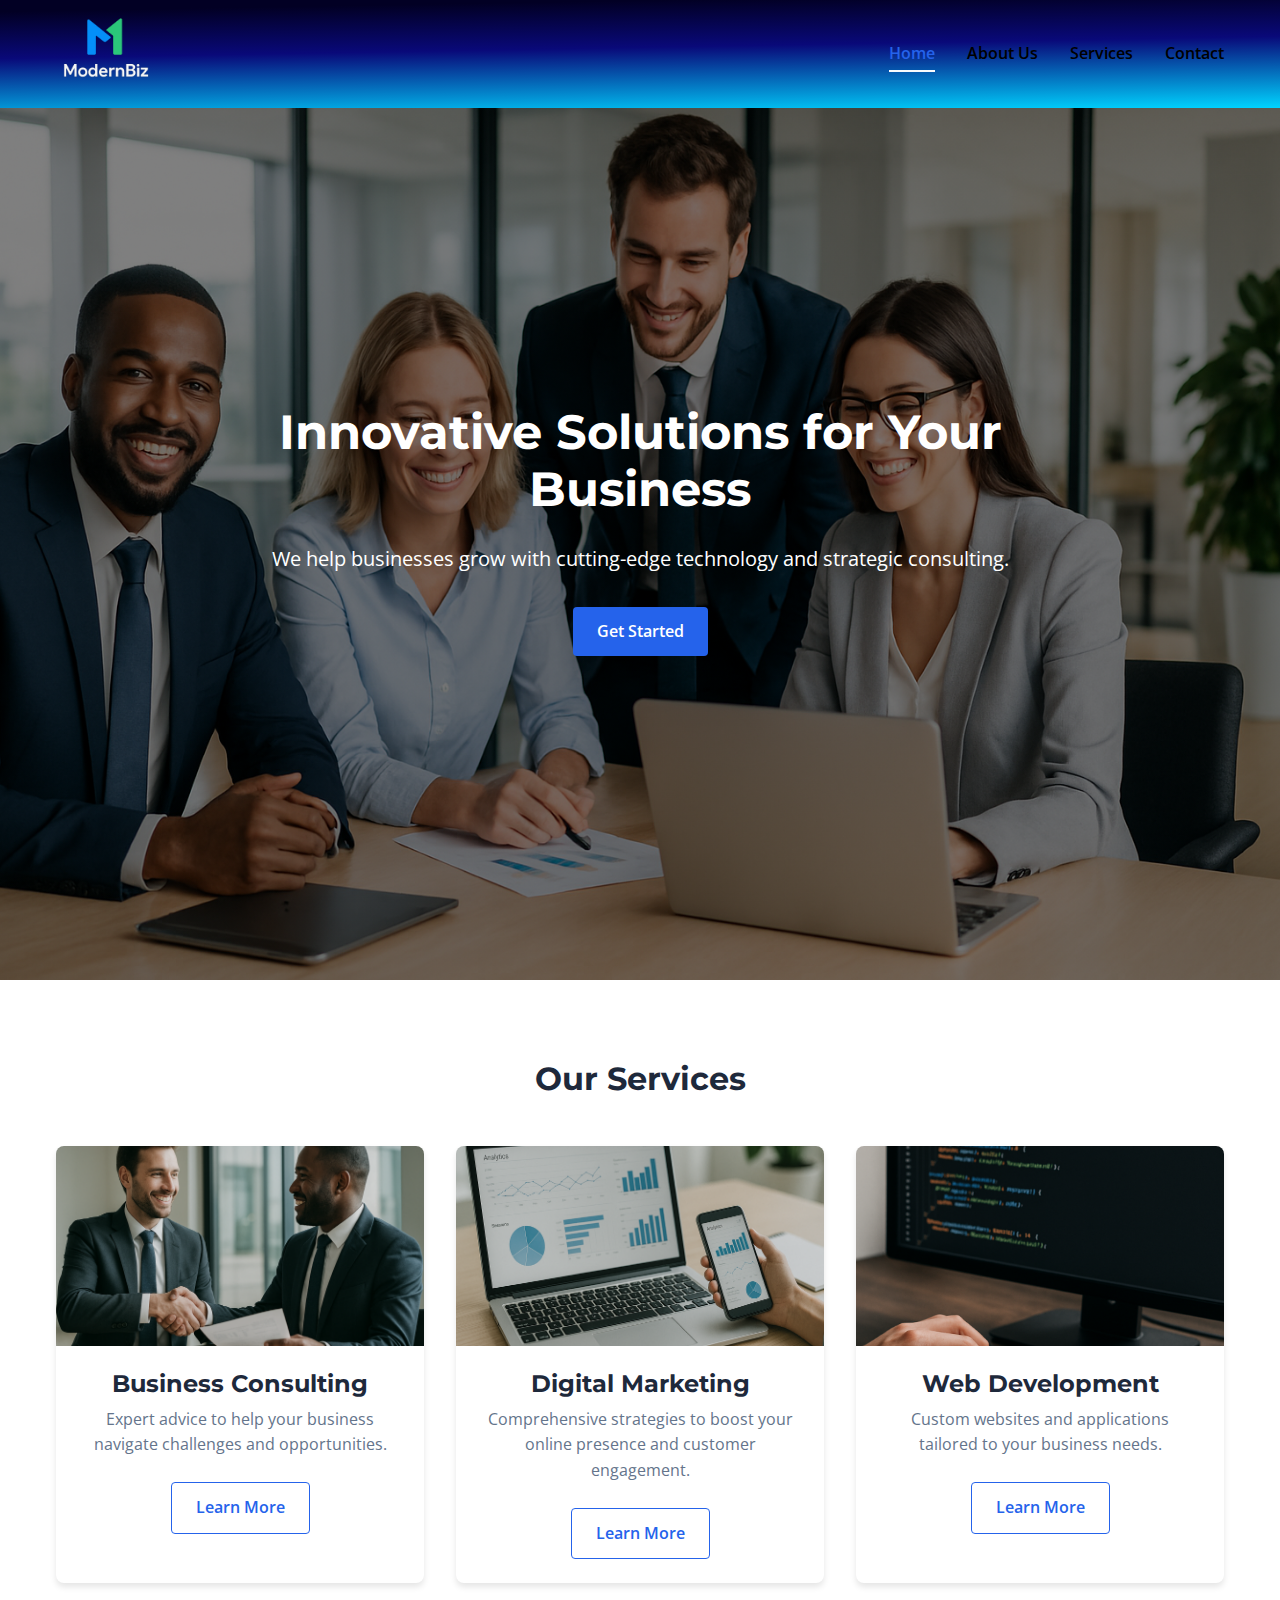
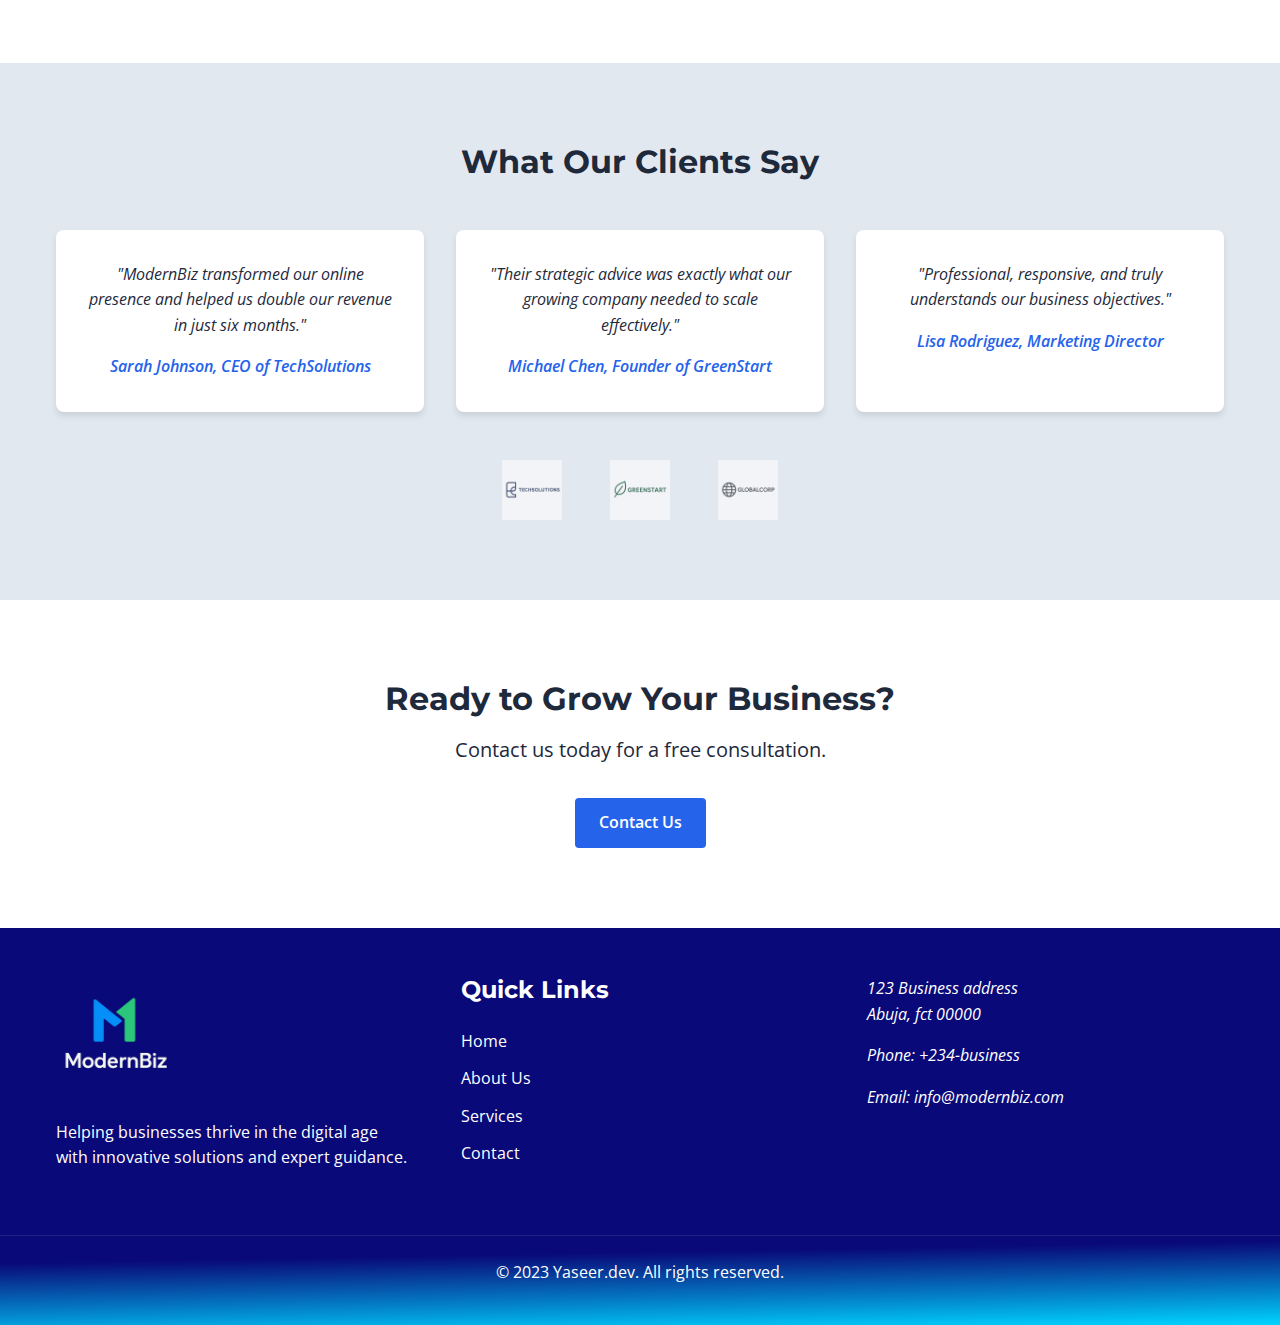
<file: index.html>
<!DOCTYPE html>
<html lang="en">
<head>
    <meta charset="UTF-8">
    <meta name="viewport" content="width=device-width, initial-scale=1.0">
    <meta name="description" content="ModernBiz - Your trusted business solutions provider">
    <title>ModernBiz - Home</title>
    <link rel="icon" href="images/favicon.ico" type="image/x-icon">
    <link rel="stylesheet" href="styles.css">
    <link rel="preconnect" href="https://fonts.googleapis.com">
    <link rel="preconnect" href="https://fonts.gstatic.com" crossorigin>
    <link href="https://fonts.googleapis.com/css2?family=Montserrat:wght@400;500;700&family=Open+Sans:wght@400;600&display=swap" rel="stylesheet">
</head>
<body>
    <header class="header">
        <div class="container">
            <a href="index.html" class="logo">
                <img src="images/logo.png" alt="ModernBiz Logo" width="100">
            </a>
            <button class="nav-toggle" aria-label="toggle navigation">
                <span class="hamburger"></span>
            </button>
            <nav class="nav">
                <ul class="nav__list">
                    <li class="nav__item"><a href="index.html" class="nav__link active">Home</a></li>
                    <li class="nav__item"><a href="about.html" class="nav__link">About Us</a></li>
                    <li class="nav__item"><a href="services.html" class="nav__link">Services</a></li>
                    <li class="nav__item"><a href="contact.html" class="nav__link">Contact</a></li>
                </ul>
            </nav>
        </div>
    </header>

    <main>
        <section class="hero">
            <div class="container">
                <div class="hero__content">
                    <h1>Innovative Solutions for Your Business</h1>
                    <p>We help businesses grow with cutting-edge technology and strategic consulting.</p>
                    <a href="contact.html" class="btn btn--primary">Get Started</a>
                </div>
            </div>
        </section>

        <section class="services-preview section-padding">
            <div class="container">
                <h2>Our Services</h2>
                <div class="services-grid">
                    <article class="service-card">
                        <img src="images/service1.png" alt="Business Consulting" class="service-card__img">
                        <h3>Business Consulting</h3>
                        <p>Expert advice to help your business navigate challenges and opportunities.</p>
                        <a href="services.html#consulting" class="btn btn--secondary">Learn More</a>
                    </article>
                    <article class="service-card">
                        <img src="images/service2.png" alt="Digital Marketing" class="service-card__img">
                        <h3>Digital Marketing</h3>
                        <p>Comprehensive strategies to boost your online presence and customer engagement.</p>
                        <a href="services.html#marketing" class="btn btn--secondary">Learn More</a>
                    </article>
                    <article class="service-card">
                        <img src="images/service3.png" alt="Web Development" class="service-card__img">
                        <h3>Web Development</h3>
                        <p>Custom websites and applications tailored to your business needs.</p>
                        <a href="services.html#development" class="btn btn--secondary">Learn More</a>
                    </article>
                </div>
            </div>
        </section>

        <section class="testimonials section-padding bg-light">
            <div class="container">
                <h2>What Our Clients Say</h2>
                <div class="testimonials-grid">
                    <blockquote class="testimonial">
                        <p>"ModernBiz transformed our online presence and helped us double our revenue in just six months."</p>
                        <footer>
                            <cite>Sarah Johnson, CEO of TechSolutions</cite>
                        </footer>
                    </blockquote>
                    <blockquote class="testimonial">
                        <p>"Their strategic advice was exactly what our growing company needed to scale effectively."</p>
                        <footer>
                            <cite>Michael Chen, Founder of GreenStart</cite>
                        </footer>
                    </blockquote>
                    <blockquote class="testimonial">
                        <p>"Professional, responsive, and truly understands our business objectives."</p>
                        <footer>
                            <cite>Lisa Rodriguez, Marketing Director</cite>
                        </footer>
                    </blockquote>
                </div>
                <div class="clients">
                    <img src="images/client1.png" alt="TechSolutions Logo" class="client-logo">
                    <img src="images/client2.png" alt="GreenStart Logo" class="client-logo">
                    <img src="images/client3.png" alt="GlobalCorp Logo" class="client-logo">
                </div>
            </div>
        </section>

        <section class="cta section-padding">
            <div class="container">
                <h2>Ready to Grow Your Business?</h2>
                <p>Contact us today for a free consultation.</p>
                <a href="contact.html" class="btn btn--primary">Contact Us</a>
            </div>
        </section>
    </main>

    <footer class="footer">
        <div class="container">
            <div class="footer__content">
                <div class="footer__about">
                    <img src="images/logo.png" alt="ModernBiz Logo" width="120">
                    <p>Helping businesses thrive in the digital age with innovative solutions and expert guidance.</p>
                </div>
                <div class="footer__links">
                    <h3>Quick Links</h3>
                    <ul>
                        <li><a href="index.html">Home</a></li>
                        <li><a href="about.html">About Us</a></li>
                        <li><a href="services.html">Services</a></li>
                        <li><a href="contact.html">Contact</a></li>
                    </ul>
                </div>
                <address>
                    <p>123 Business address<br>Abuja, fct 00000</p>
                    <p>Phone: +234-business</p>
                    <p>Email: info@modernbiz.com</p>
                </address>
                </div>
            </div>
            <div class="footer__bottom">
                <p>&copy; 2023 Yaseer.dev. All rights reserved.</p>
            </div>
        </div>
    </footer>

    <script src="script.js"></script>
</body>
</html>
</file>
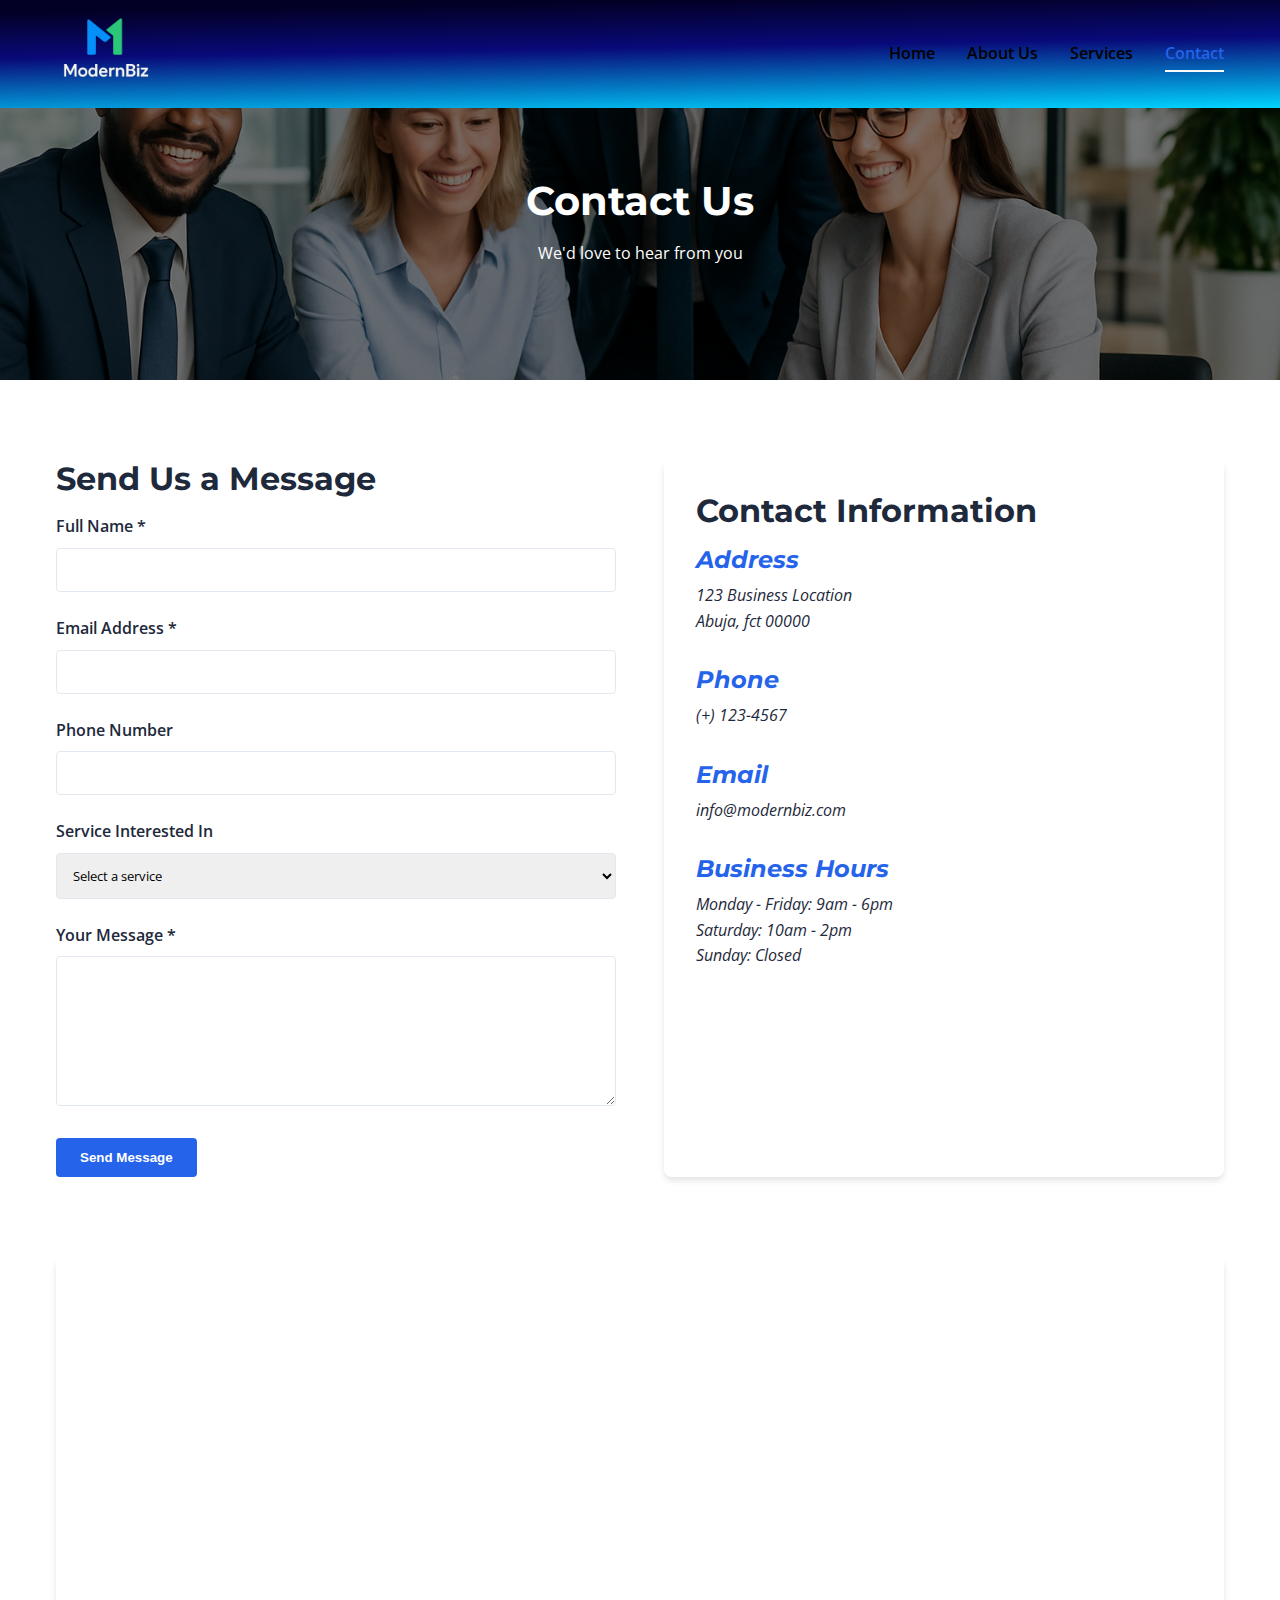
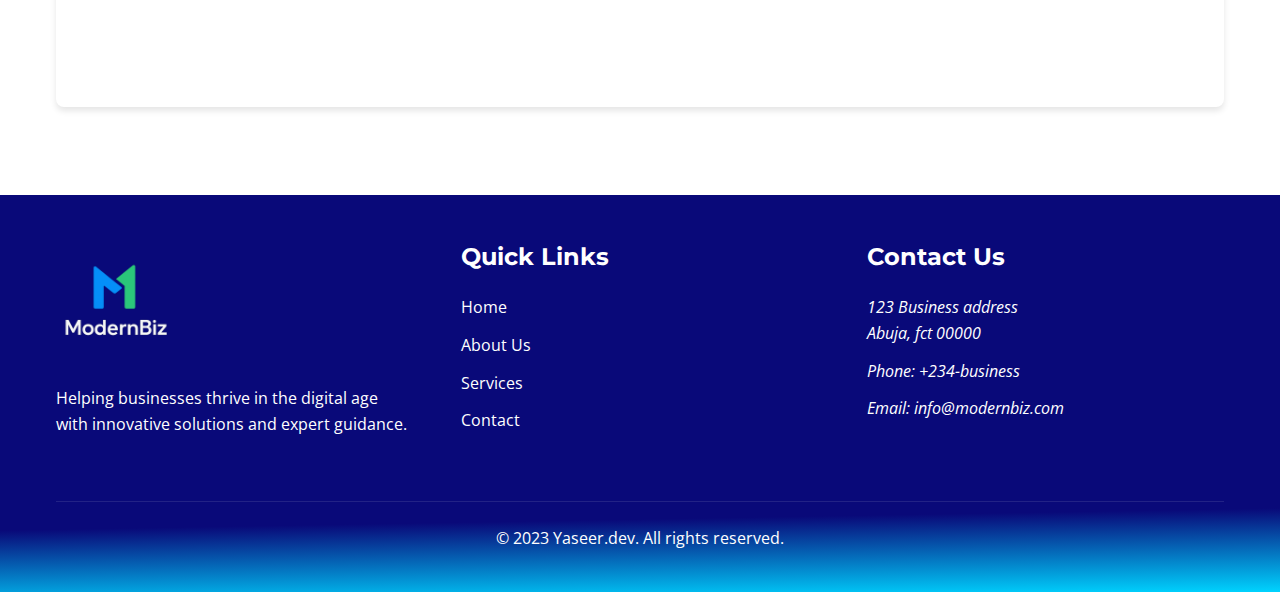
<file: contact.html>
<!DOCTYPE html>
<html lang="en">
<head>
    <meta charset="UTF-8">
    <meta name="viewport" content="width=device-width, initial-scale=1.0">
    <meta name="description" content="Contact ModernBiz for business solutions">
    <title>ModernBiz - Contact Us</title>
    <link rel="icon" href="images/favicon.ico" type="image/x-icon">
    <link rel="stylesheet" href="styles.css">
    <link rel="preconnect" href="https://fonts.googleapis.com">
    <link rel="preconnect" href="https://fonts.gstatic.com" crossorigin>
    <link href="https://fonts.googleapis.com/css2?family=Montserrat:wght@400;500;700&family=Open+Sans:wght@400;600&display=swap" rel="stylesheet">
</head>
<body>
    <header class="header">
        <div class="container">
            <a href="index.html" class="logo">
                <img src="images/logo.png" alt="ModernBiz Logo" width="100">
            </a>
            <button class="nav-toggle" aria-label="toggle navigation">
                <span class="hamburger"></span>
            </button>
            <nav class="nav">
                <ul class="nav__list">
                    <li class="nav__item"><a href="index.html" class="nav__link">Home</a></li>
                    <li class="nav__item"><a href="about.html" class="nav__link">About Us</a></li>
                    <li class="nav__item"><a href="services.html" class="nav__link">Services</a></li>
                    <li class="nav__item"><a href="contact.html" class="nav__link active">Contact</a></li>
                </ul>
            </nav>
        </div>
    </header>

    <main>
        <section class="page-hero" style="background-image: linear-gradient(rgba(0,0,0,0.5), rgba(0,0,0,0.5)), url('images/hero.png');">
            <div class="container">
                <h1>Contact Us</h1>
                <p>We'd love to hear from you</p>
            </div>
        </section>

        <section class="contact section-padding">
            <div class="container">
                <div class="contact__content">
                    <div class="contact__form">
                        <h2>Send Us a Message</h2>
                        <form id="contactForm" action="#" method="POST">
                            <div class="form-group">
                                <label for="name">Full Name <span aria-hidden="true">*</span></label>
                                <input type="text" id="name" name="name" required aria-required="true">
                            </div>
                            <div class="form-group">
                                <label for="email">Email Address <span aria-hidden="true">*</span></label>
                                <input type="email" id="email" name="email" required aria-required="true">
                            </div>
                            <div class="form-group">
                                <label for="phone">Phone Number</label>
                                <input type="tel" id="phone" name="phone">
                            </div>
                            <div class="form-group">
                                <label for="service">Service Interested In</label>
                                <select id="service" name="service">
                                    <option value="">Select a service</option>
                                    <option value="consulting">Business Consulting</option>
                                    <option value="marketing">Digital Marketing</option>
                                    <option value="development">Web Development</option>
                                    <option value="other">Other</option>
                                </select>
                            </div>
                            <div class="form-group">
                                <label for="message">Your Message <span aria-hidden="true">*</span></label>
                                <textarea id="message" name="message" rows="5" required aria-required="true"></textarea>
                            </div>
                            <button type="submit" class="btn btn--primary">Send Message</button>
                        </form>
                    </div>
                    <div class="contact__info">
                        <h2>Contact Information</h2>
                        <address>
                            <div class="contact-method">
                                <h3>Address</h3>
                                <p>123 Business Location<br>Abuja, fct 00000</p>
                            </div>
                            <div class="contact-method">
                                <h3>Phone</h3>
                                <p><a href="tel:+2341234567">(+) 123-4567</a></p>
                            </div>
                            <div class="contact-method">
                                <h3>Email</h3>
                                <p><a href="mailto:info@modernbiz.com">info@modernbiz.com</a></p>
                            </div>
                            <div class="contact-method">
                                <h3>Business Hours</h3>
                                <p>Monday - Friday: 9am - 6pm<br>
                                Saturday: 10am - 2pm<br>
                                Sunday: Closed</p>
                            </div>
                        </address>
                    </div>
                </div>
            </div>
        </section>

        <section class="map">
            <div class="container">
                <iframe src="https://www.google.com/maps/embed?pb=!1m18!1m12!1m3!1d126093.84170367473!2d7.367465888374673!3d9.02424682075489!2m3!1f0!2f0!3f0!3m2!1i1024!2i768!4f13.1!3m3!1m2!1s0x104e745f4cd62fd9%3A0x53bd17b4a20ea12b!2sAbuja%2C%20Federal%20Capital%20Territory!5e0!3m2!1sen!2sng!4v1752504756209!5m2!1sen!2sng" width="100%" height="450" style="border:0;" allowfullscreen="" loading="lazy" referrerpolicy="no-referrer-when-downgrade"></iframe>
            </div>
        </section>
    </main>

    <footer class="footer">
        <div class="container">
            <div class="footer__content">
                <div class="footer__about">
                    <img src="images/logo.png" alt="ModernBiz Logo" width="120">
                    <p>Helping businesses thrive in the digital age with innovative solutions and expert guidance.</p>
                </div>
                <div class="footer__links">
                    <h3>Quick Links</h3>
                    <ul>
                        <li><a href="index.html">Home</a></li>
                        <li><a href="about.html">About Us</a></li>
                        <li><a href="services.html">Services</a></li>
                        <li><a href="contact.html">Contact</a></li>
                    </ul>
                </div>
                <div class="footer__contact">
                    <h3>Contact Us</h3>
                    <address>
                        <p>123 Business address<br>Abuja, fct 00000</p>
                        <p>Phone: +234-business</p>
                        <p>Email: info@modernbiz.com</p>
                    </address>
                </div>
            </div>
            <div class="footer__bottom">
                <p>&copy; 2023 Yaseer.dev. All rights reserved.</p>
            </div>
        </div>
    </footer>

    <script src="script.js"></script>
</body>
</html>
</file>
<file: styles.css>
/* Base Styles */
:root {
    --primary-color: #2563eb;
    --primary-dark: #1d4ed8;
    --secondary-color: #10b981;
    --dark-color: #1e293b;
    --light-color: #f8fafc;
    --gray-color: #64748b;
    --light-gray: #e2e8f0;
    --white: #ffffff;
    --black: #000000;
    --transition: all 0.3s ease;
}

* {
    margin: 0;
    padding: 0;
    box-sizing: border-box;
}

html {
    scroll-behavior: smooth;
}

body {
    font-family: 'Open Sans', sans-serif;
    line-height: 1.6;
    color: var(--dark-color);
    background-color: var(--white);
}

h1, h2, h3, h4 {
    font-family: 'Montserrat', sans-serif;
    line-height: 1.2;
    margin-bottom: 1rem;
}

h1 {
    font-size: 2.5rem;
}

h2 {
    font-size: 2rem;
}

h3 {
    font-size: 1.5rem;
}

p {
    margin-bottom: 1rem;
}

a {
    text-decoration: none;
    color: inherit;
    transition: var(--transition);
}

ul {
    list-style: none;
}

img {
    max-width: 100%;
    height: auto;
}

.container {
    width: 100%;
    max-width: 1200px;
    margin: 0 auto;
    padding: 0 1rem;
}

.section-padding {
    padding: 5rem 0;
}

.bg-light {
    background-color: var(--light-gray);
}

.btn {
    display: inline-block;
    padding: 0.75rem 1.5rem;
    border-radius: 0.25rem;
    font-weight: 600;
    text-align: center;
    cursor: pointer;
    transition: var(--transition);
    border: none;
}

.btn--primary {
    background-color: var(--primary-color);
    color: var(--white);
}

.btn--primary:hover {
    background-color: var(--primary-dark);
    transform: translateY(-2px);
}

.btn--secondary {
    background-color: var(--white);
    color: var(--primary-color);
    border: 1px solid var(--primary-color);
}

.btn--secondary:hover {
    background-color: var(--primary-color);
    color: var(--white);
}

/* Header Styles */
.header {
    position: fixed;
    top: 0;
    left: 0;
    width: 100%;
    background: #020024;
    background: linear-gradient(179deg,rgba(2, 0, 36, 1) 9%, rgba(9, 9, 121, 1) 45%, rgba(0, 212, 255, 1) 100%);
    box-shadow: 0 2px 10px rgba(, ffff, fff, 0.1);
    z-index: 1000;
    padding: 0 0;
}

.header .container {
    display: flex;
    justify-content: space-between;
    align-items: center;
}

.logo img {
    height: auto;
}

.nav-toggle {
    display: none;
    background: none;
    border: none;
    cursor: pointer;
    padding: 0.5rem;
}

.hamburger {
    display: block;
    width: 24px;
    height: 2px;
    background-color: var(--white);
    position: relative;
    transition: var(--transition);
}

.hamburger::before,
.hamburger::after {
    content: '';
    position: absolute;
    width: 24px;
    height: 2px;
    background-color: var(--dark-color);
    transition: var(--transition);
}

.hamburger::before {
    transform: translateY(-8px);
}

.hamburger::after {
    transform: translateY(8px);
}

.nav-toggle[aria-expanded="true"] .hamburger {
    background-color: transparent;
}

.nav-toggle[aria-expanded="true"] .hamburger::before {
    transform: rotate(45deg);
}

.nav-toggle[aria-expanded="true"] .hamburger::after {
    transform: rotate(-45deg);
}

.nav__list {
    display: flex;
    gap: 2rem;
}

.nav__link {
    font-weight: 600;
    padding: 0.5rem 0;
    position: relative;
    color: var(--black);
}

.nav__link::after {
    content: '';
    position: absolute;
    bottom: 0;
    left: 0;
    width: 0;
    height: 2px;
    background-color: var(--light-color);
    transition: var(--transition);
}

.nav__link:hover::after,
.nav__link.active::after {
    width: 100%;
}

.nav__link.active {
    color: var(--primary-color);
}

/* Hero Section */
.hero {
    background: linear-gradient(rgba(0, 0, 0, 0.5), rgba(0, 0, 0, 0.5)), url('images/hero.png') no-repeat center center/cover;
    height: 100vh;
    min-height: 600px;
    color: var(--white);
    display: flex;
    align-items: center;
    text-align: center;
    margin-top: 80px;
}

.hero__content {
    max-width: 800px;
    margin: 0 auto;
}

.hero h1 {
    font-size: 3rem;
    margin-bottom: 1.5rem;
}

.hero p {
    font-size: 1.25rem;
    margin-bottom: 2rem;
}

.page-hero {
    background: no-repeat center center/cover;
    height: 300px;
    color: var(--white);
    display: flex;
    align-items: center;
    text-align: center;
    margin-top: 80px;
}

.page-hero h1 {
    font-size: 2.5rem;
}

/* Services Preview */
.services-preview {
    text-align: center;
}

.services-grid {
    display: grid;
    grid-template-columns: repeat(auto-fit, minmax(300px, 1fr));
    gap: 2rem;
    margin-top: 3rem;
}

.service-card {
    background-color: var(--white);
    border-radius: 0.5rem;
    overflow: hidden;
    box-shadow: 0 4px 6px rgba(0, 0, 0, 0.1);
    transition: var(--transition);
}

.service-card:hover {
    transform: translateY(-10px);
    box-shadow: 0 10px 15px rgba(0, 0, 0, 0.1);
}

.service-card__img {
    height: 200px;
    width: 100%;
    object-fit: cover;
}

.service-card h3 {
    margin: 1rem 1.5rem 0.5rem;
}

.service-card p {
    margin: 0 1.5rem 1.5rem;
    color: var(--gray-color);
}

.service-card .btn {
    margin: 0 1.5rem 1.5rem;
}

/* Testimonials */
.testimonials {
    text-align: center;
}

.testimonials-grid {
    display: grid;
    grid-template-columns: repeat(auto-fit, minmax(300px, 1fr));
    gap: 2rem;
    margin: 3rem 0;
}

.testimonial {
    background-color: var(--white);
    padding: 2rem;
    border-radius: 0.5rem;
    box-shadow: 0 4px 6px rgba(0, 0, 0, 0.1);
}

.testimonial p {
    font-style: italic;
    margin-bottom: 1rem;
}

.testimonial cite {
    font-weight: 600;
    color: var(--primary-color);
}

.clients {
    display: flex;
    justify-content: center;
    align-items: center;
    flex-wrap: wrap;
    gap: 3rem;
    margin-top: 3rem;
}

.client-logo {
    height: 60px;
    width: auto;
    opacity: 0.7;
    transition: var(--transition);
}

.client-logo:hover {
    opacity: 1;
}

/* CTA Section */
.cta {
    text-align: center;
}

.cta h2 {
    margin-bottom: 1rem;
}

.cta p {
    margin-bottom: 2rem;
    font-size: 1.25rem;
}

/* About Page */
.about__content {
    display: grid;
    grid-template-columns: 1fr 1fr;
    gap: 3rem;
    align-items: center;
}

.about__img img {
    border-radius: 0.5rem;
    box-shadow: 0 10px 15px rgba(0, 0, 0, 0.1);
}

.values-grid {
    display: grid;
    grid-template-columns: repeat(auto-fit, minmax(250px, 1fr));
    gap: 2rem;
    margin-top: 3rem;
}

.value-card {
    background-color: var(--white);
    padding: 2rem;
    border-radius: 0.5rem;
    box-shadow: 0 4px 6px rgba(0, 0, 0, 0.1);
    text-align: center;
}

.value-card h3 {
    color: var(--primary-color);
}

.team-grid {
    display: grid;
    grid-template-columns: repeat(auto-fit, minmax(250px, 1fr));
    gap: 2rem;
    margin-top: 3rem;
}

.team-member {
    text-align: center;
    background-color: var(--white);
    padding: 2rem;
    border-radius: 0.5rem;
    box-shadow: 0 4px 6px rgba(0, 0, 0, 0.1);
}

.team-member__img {
    width: 150px;
    height: 150px;
    border-radius: 50%;
    margin: 0 auto 1rem;
    background-color: var(--light-gray);
}

.team-member .role {
    color: var(--primary-color);
    font-weight: 600;
    margin-bottom: 1rem;
}

/* Services Page */
.service {
    display: grid;
    grid-template-columns: 1fr 1fr;
    gap: 3rem;
    align-items: center;
    margin-bottom: 5rem;
}

.service:nth-child(even) .service__content {
    order: 2;
}

.service:nth-child(even) .service__img {
    order: 1;
}

.service__img img {
    border-radius: 0.5rem;
    box-shadow: 0 10px 15px rgba(0, 0, 0, 0.1);
}

.service__features {
    margin: 1.5rem 0;
    padding-left: 1.5rem;
}

.service__features li {
    margin-bottom: 0.75rem;
    position: relative;
}

.service__features li::before {
    content: '•';
    color: var(--primary-color);
    font-weight: bold;
    position: absolute;
    left: -1.5rem;
}

/* Contact Page */
.contact__content {
    display: grid;
    grid-template-columns: 1fr 1fr;
    gap: 3rem;
}

.contact__info {
    background-color: var(--white);
    padding: 2rem;
    border-radius: 0.5rem;
    box-shadow: 0 4px 6px rgba(0, 0, 0, 0.1);
}

.contact-method {
    margin-bottom: 2rem;
}

.contact-method h3 {
    color: var(--primary-color);
    margin-bottom: 0.5rem;
}

.form-group {
    margin-bottom: 1.5rem;
}

.form-group label {
    display: block;
    margin-bottom: 0.5rem;
    font-weight: 600;
}

.form-group input,
.form-group select,
.form-group textarea {
    width: 100%;
    padding: 0.75rem;
    border: 1px solid var(--light-gray);
    border-radius: 0.25rem;
    font-family: inherit;
    transition: var(--transition);
}

.form-group input:focus,
.form-group select:focus,
.form-group textarea:focus {
    outline: none;
    border-color: var(--primary-color);
    box-shadow: 0 0 0 3px rgba(37, 99, 235, 0.2);
}

.form-group textarea {
    resize: vertical;
    min-height: 150px;
}

.map {
    padding-bottom: 5rem;
}

.map iframe {
    border-radius: 0.5rem;
    box-shadow: 0 4px 6px rgba(0, 0, 0, 0.1);
}

/* Footer */
.footer {
    background: #090979;
    background: linear-gradient(179deg,rgba(9, 9, 121, 1) 80%, rgba(0, 212, 255, 1) 100%);
    color: var(--white);
    padding: 3rem 0 0;
}

.footer__content {
    display: grid;
    grid-template-columns: repeat(auto-fit, minmax(250px, 1fr));
    gap: 3rem;
    margin-bottom: 3rem;
}

.footer__about img {
    margin-bottom: 1rem;
}

.footer__links h3,
.footer__contact h3 {
    margin-bottom: 1.5rem;
    color: var(--white);
}

.footer__links ul li {
    margin-bottom: 0.75rem;
}

.footer__links a:hover {
    color: var(--primary-color);
}

.footer__contact address p {
    margin-bottom: 0.75rem;
}

.footer__contact a:hover {
    color: var(--primary-color);
}

.footer__bottom {
    text-align: center;
    padding: 1.5rem 0;
    border-top: 1px solid rgba(255, 255, 255, 0.1);
}

/* Responsive Styles */
@media (max-width: 992px) {
    .about__content,
    .service,
    .contact__content {
        grid-template-columns: 1fr;
    }

    .service__img,
    .service__content {
        order: initial !important;
    }

    .service__img img {
        width: 100%;
    }
}

@media (max-width: 768px) {
    .nav-toggle {
        display: block;
    }

    .nav {
        position: fixed;
        top: 80px;
        left: 0;
        width: 100%;
        background-color: var(--white);
        box-shadow: 0 10px 15px rgba(0, 0, 0, 0.1);
        padding: 1.5rem;
        transform: translateY(-150%);
        transition: transform 0.3s ease-in-out;
    }

    .nav[data-visible="true"] {
        transform: translateY(0);
    }

    .nav__list {
        flex-direction: column;
        gap: 1rem;
    }

    .hero h1 {
        font-size: 2.5rem;
    }

    .hero p {
        font-size: 1.1rem;
    }

    .section-padding {
        padding: 3rem 0;
    }
}

@media (max-width: 576px) {
    .hero h1 {
        font-size: 2rem;
    }

    .btn {
        padding: 0.6rem 1.2rem;
    }
}
</file>
